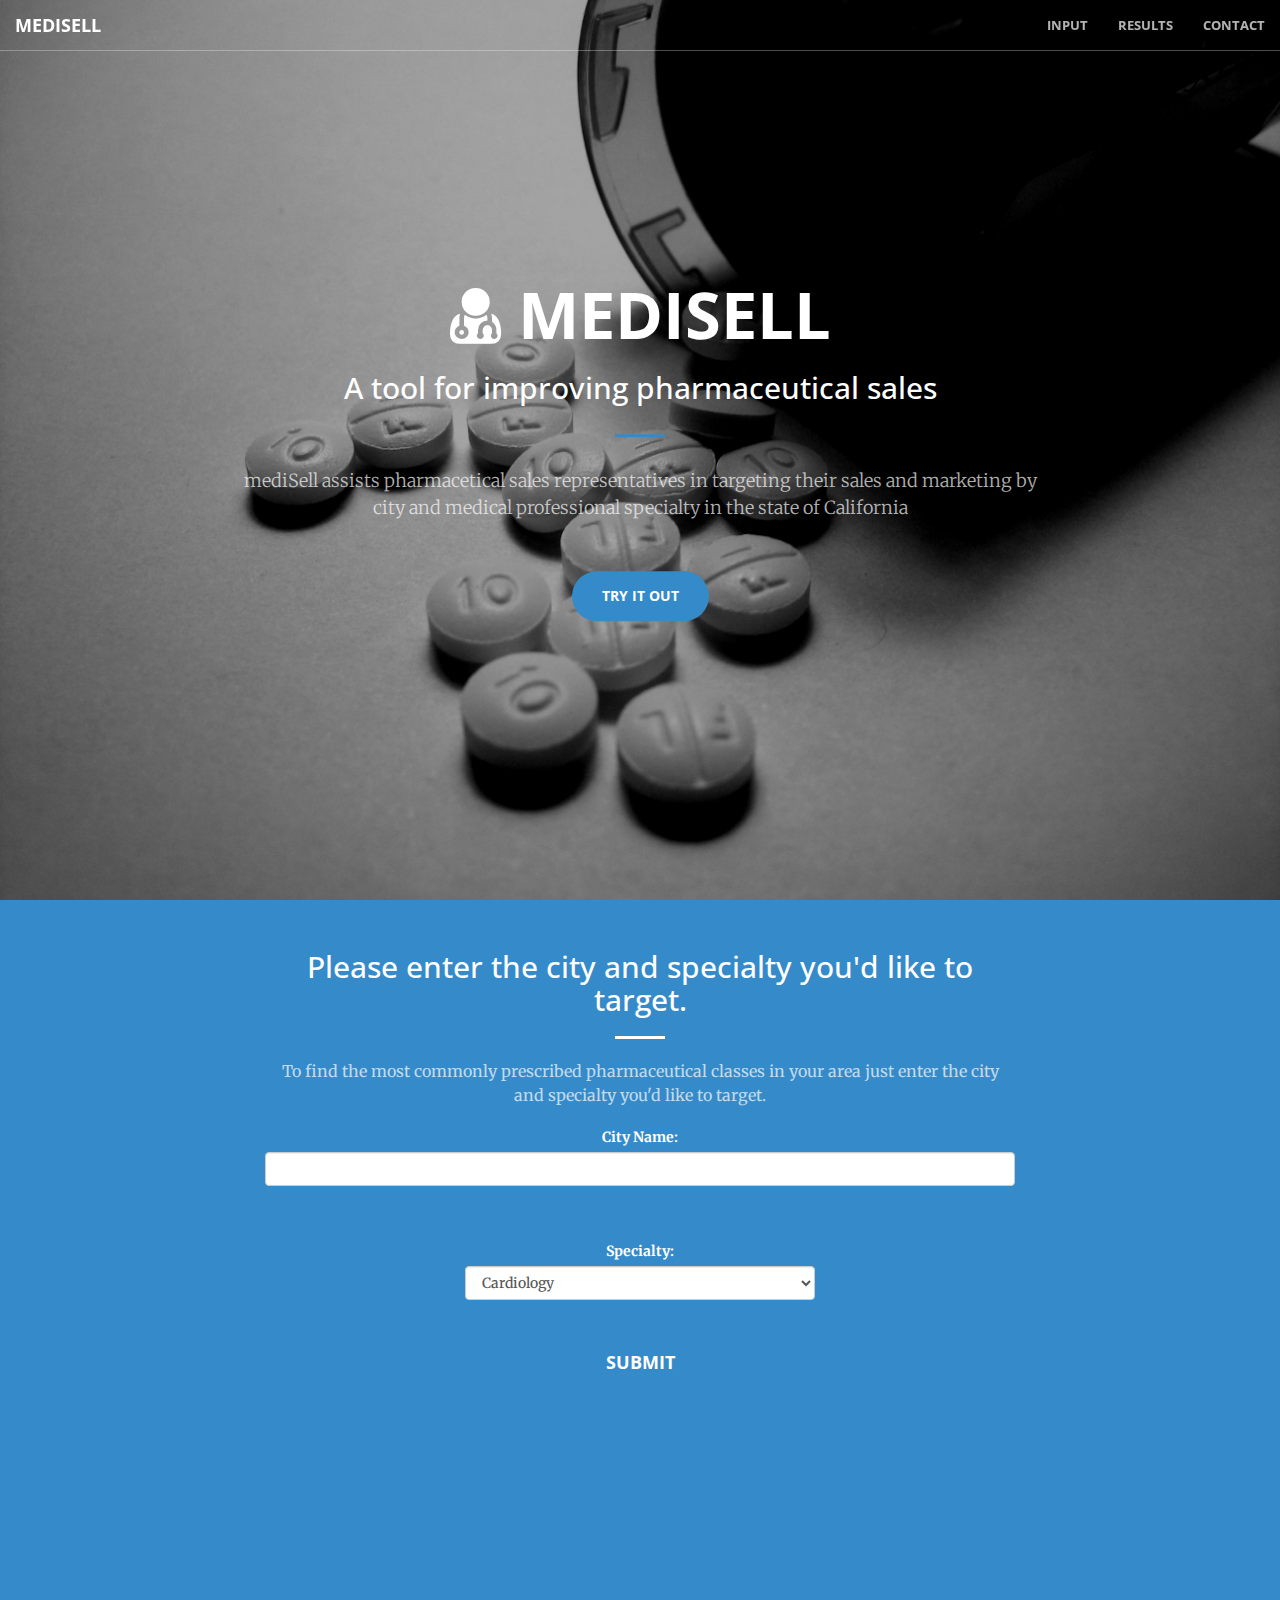
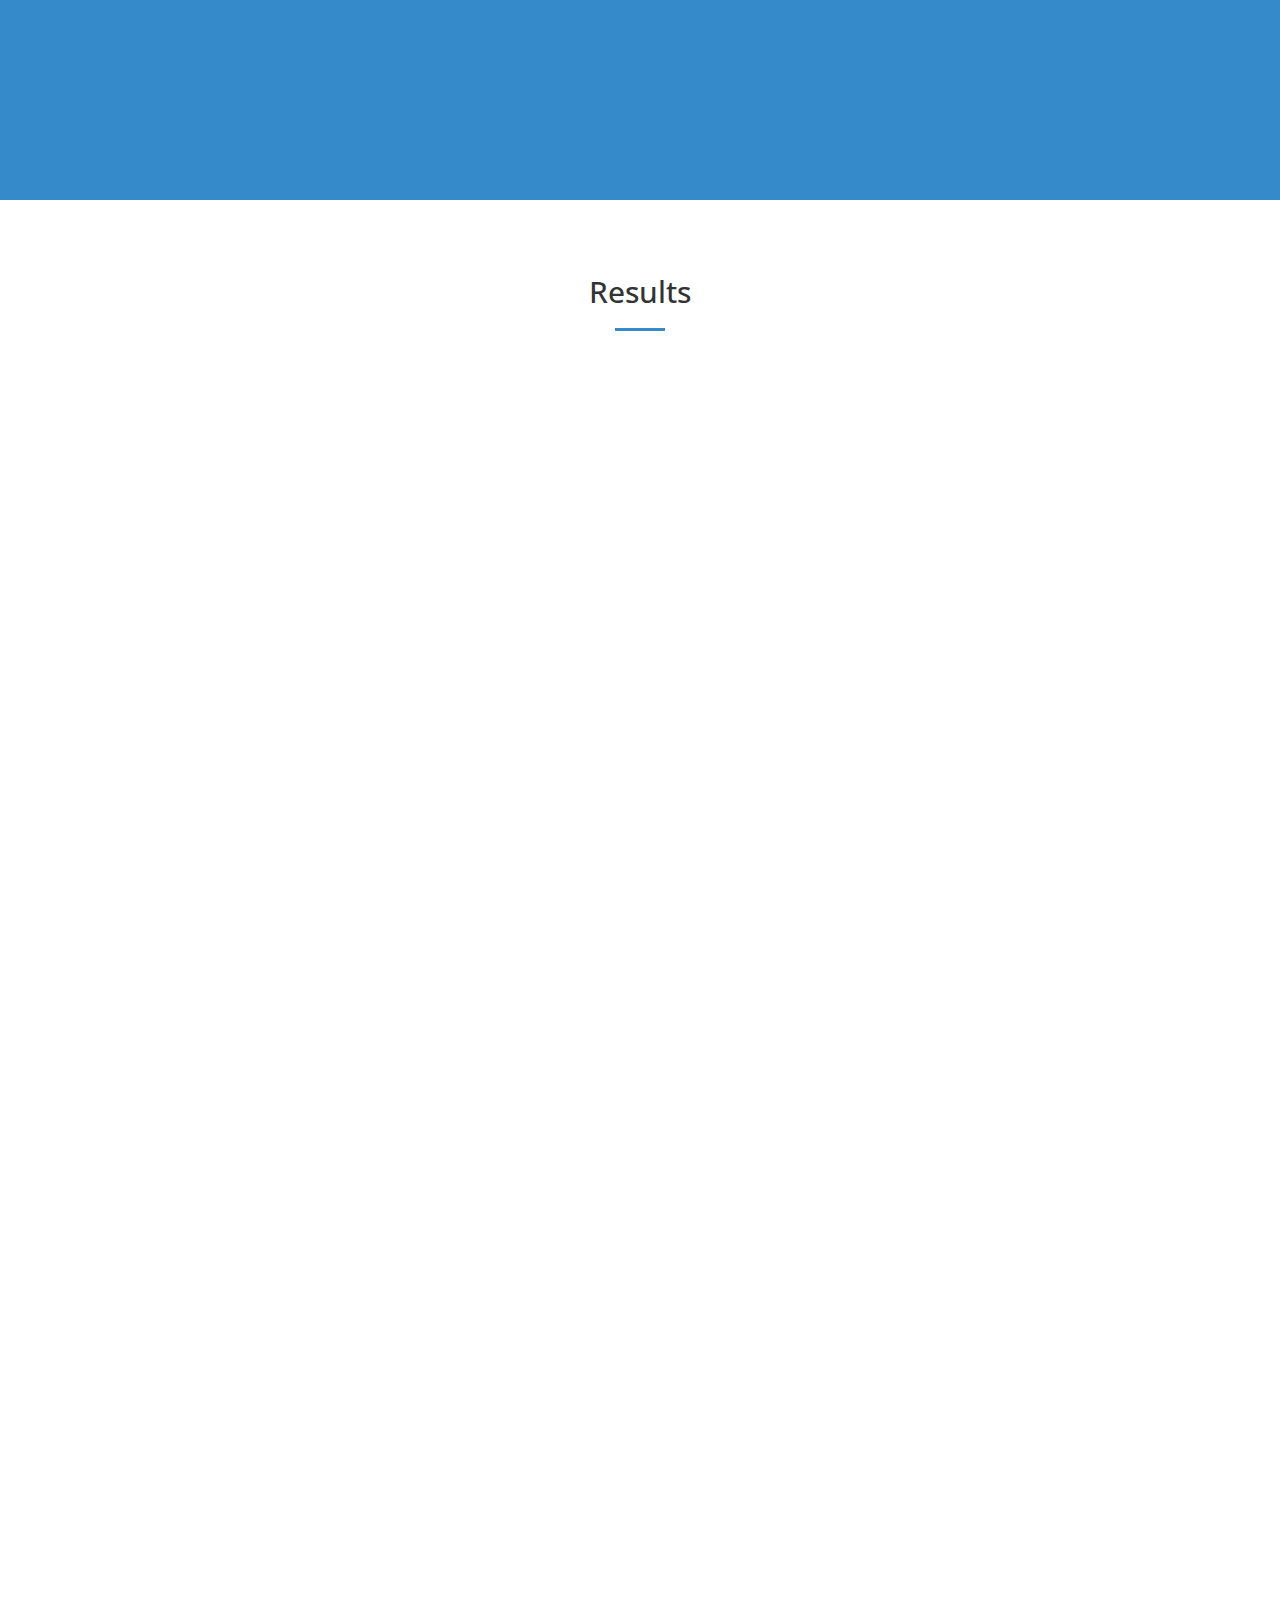
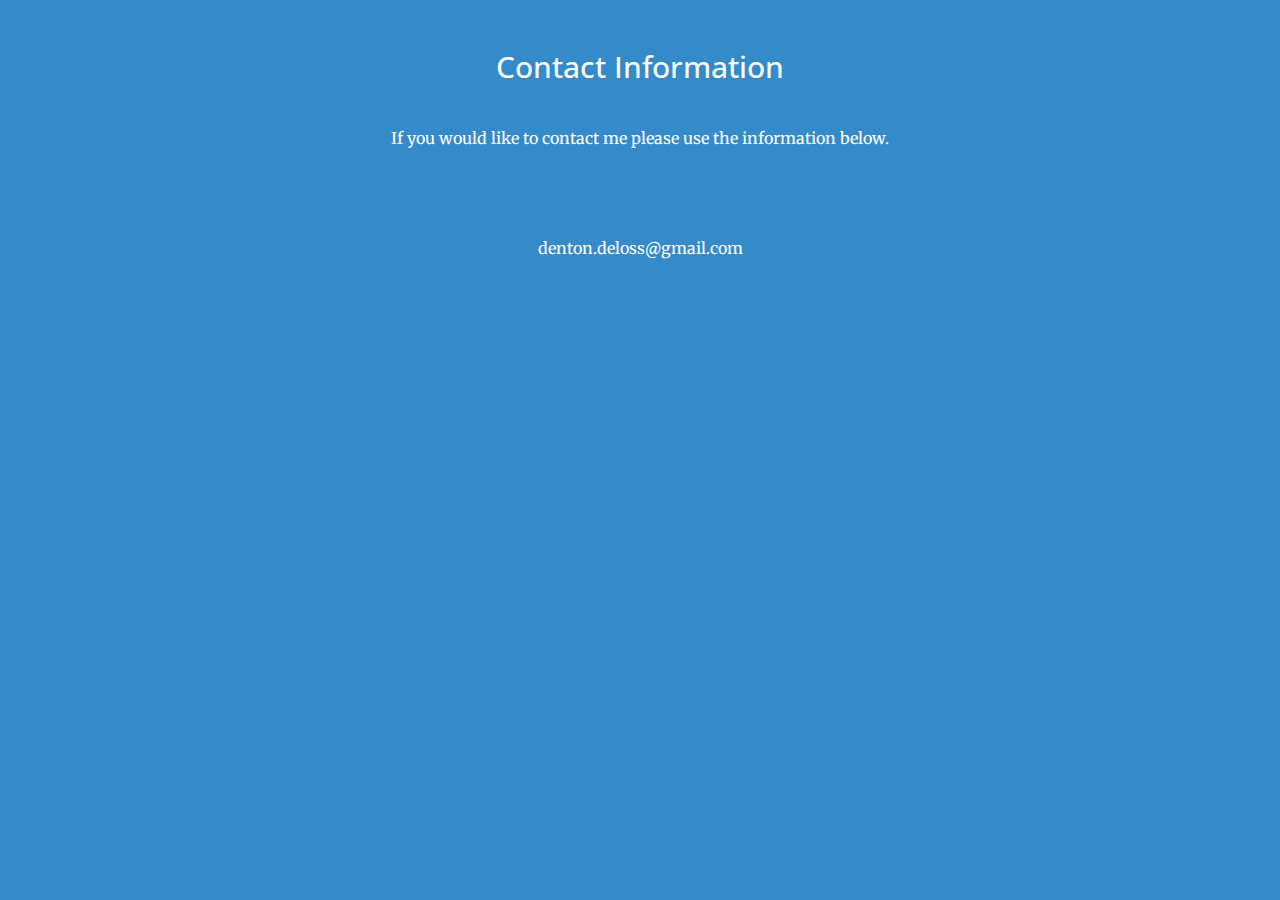
<file: templates/index.html>
<!DOCTYPE html>
<html lang="en">

<head>

    <meta charset="utf-8">
    <meta http-equiv="X-UA-Compatible" content="IE=edge">
    <meta name="viewport" content="width=device-width, initial-scale=1">
    <meta name="description" content="">
    <meta name="author" content="">

    <title>mediSell</title>

    <!-- Bootstrap Core CSS -->
    <link rel="stylesheet" href="../static/css/bootstrap.min.css" type="text/css">

    <!-- Custom Fonts -->
    <link href='http://fonts.googleapis.com/css?family=Open+Sans:300italic,400italic,600italic,700italic,800italic,400,300,600,700,800' rel='stylesheet' type='text/css'>
    <link href='http://fonts.googleapis.com/css?family=Merriweather:400,300,300italic,400italic,700,700italic,900,900italic' rel='stylesheet' type='text/css'>
    <link rel="stylesheet" href="../static/font-awesome/css/font-awesome.min.css" type="text/css">

    <!-- Plugin CSS -->
    <link rel="stylesheet" href="../static/css/animate.min.css" type="text/css">

    <!-- Custom CSS -->
    <link rel="stylesheet" href="../static/css/creative.css" type="text/css">

    <link href="../static/css/bootstrap-suggest.css" rel="stylesheet">

    <!-- HTML5 Shim and Respond.js IE8 support of HTML5 elements and media queries -->
    <!-- WARNING: Respond.js doesn't work if you view the page via file:// -->
    <!--[if lt IE 9]>
        <script src="https://oss.maxcdn.com/libs/html5shiv/3.7.0/html5shiv.js"></script>
        <script src="https://oss.maxcdn.com/libs/respond.js/1.4.2/respond.min.js"></script>
    <![endif]-->

</head>

<body id="page-top">

    <nav id="mainNav" class="navbar navbar-default navbar-fixed-top">
        <div class="container-fluid">
            <!-- Brand and toggle get grouped for better mobile display -->
            <div class="navbar-header">
                <button type="button" class="navbar-toggle collapsed" data-toggle="collapse" data-target="#bs-example-navbar-collapse-1">
                    <span class="sr-only">Toggle navigation</span>
                    <span class="icon-bar"></span>
                    <span class="icon-bar"></span>
                    <span class="icon-bar"></span>
                </button>
                <a class="navbar-brand page-scroll" href="#page-top">mediSell</a>
            </div>

            <!-- Collect the nav links, forms, and other content for toggling -->
            <div class="collapse navbar-collapse" id="bs-example-navbar-collapse-1">
                <ul class="nav navbar-nav navbar-right">
                    <li>
                        <a class="page-scroll" href="#input">Input</a>
                    </li>
                    <li>
                        <a class="page-scroll" href="#results">Results</a>
                    </li>
                    <li>
                        <a class="page-scroll" href="#contact">Contact</a>
                    </li>
                </ul>
            </div>
            <!-- /.navbar-collapse -->
        </div>
        <!-- /.container-fluid -->
    </nav>

    <header>
        <div class="header-content">
            <div class="header-content-inner">
		<h1><i class="fa fa-user-md"></i> mediSell <br></h1>
		<h2>A tool for improving pharmaceutical sales</h2>
                <hr>
                <p>mediSell assists pharmacetical sales representatives in targeting their sales and marketing by city and medical professional specialty in the state of California	</p>
                <a href="#input" class="btn btn-primary btn-xl page-scroll">Try it out</a>
            </div>
        </div>
    </header>

<section class="bg-primary" id="input">
    <div class="container">
        <div class="row">
            <div class="col-lg-8 col-lg-offset-2 text-center">
                <h2 class="section-heading">Please enter the city and specialty you'd like to target.</h2>
                <hr class="light">
                <p class="text-faded">To find the most commonly prescribed pharmaceutical classes in your area just enter the city and specialty you'd like to target.</p>
    <form role="form">
	  <div class="form-group">
	    <label for="inputcity">City Name:</label>
	    <input class="form-control" id="inputcity" type="text">
	  </div>
	</form>
</div>
</div>
<br>
<br>
<div class="col-lg-4 col-lg-offset-4 text-center">
<div class="select">
    <label for="specialtyselect">Specialty:</label>
    <select class="form-control" id="specialtyselect">
        <option value="Cardiology">Cardiology</option>
        <option value="Family Practice">Family Practice</option>
        <option value="Internal Medicine">Internal Medicine</option>
        <option value="Nurse Practitioner">Nurse Practitioner</option>
        <option value="Physician Assistant">Physician Assistant</option>
    </select>
</div>
    <br><br>
    <a href="#results" id="submitbutton" class="btn btn-primary btn-lg page-scroll">Submit</a>

</div>
</div>
</section>

    <section id="results">
        <div class="container">
            <div class="row">
                <div class="col-lg-12 text-center">
                    <h2 class="section-heading">Results</h2>
                    <hr class="primary">
                </div>
            </div>
        </div>
        <div class="container">
            <div class="row">
                <div class="col-lg-12 col-md-6 text-center">
                <div id="tablediv">
                </div>
                </div>
                </div>
        </div>
    </section>

    <section id="contact" class=bg-primary>
        <div class="container">
            <div class="row">
                <div class="col-lg-8 col-lg-offset-2 text-center">
                    <h2 class="section-heading">Contact Information</h2>
                    <hr class="primary">
                    <p>If you would like to contact me please use the information below.</p>
                </div>
	 	<div class="col-lg-8 col-lg-offset-2 text-center">
                    <i class="fa fa-envelope-o fa-3x wow bounceIn" data-wow-delay=".1s"></i>
                    <p><br><a href="mailto:denton.deloss@gmail.com">denton.deloss@gmail.com</a></p>
                </div>
            </div>
        </div>
    </section>

    <!-- jQuery -->
    <script src="../static/js/jquery.js"></script>

    <!-- Bootstrap Core JavaScript -->
    <script src="../static/js/bootstrap.min.js"></script>

    <!-- Plugin JavaScript -->
    <script src="../static/js/jquery.easing.min.js"></script>
    <script src="../static/js/jquery.fittext.js"></script>
    <script src="../static/js/wow.min.js"></script>

    <!-- Custom Theme JavaScript -->
    <script src="../static/js/creative.js"></script>

    <script>
    $("#submitbutton").click(
        function() {
            var city = $("#inputcity").val();
            var specialty = $("#specialtyselect").val();
            $("#tablediv").load("/createtable",{"city": city,"specialty":specialty})
        }
    )
    </script>

</body>

</html>
</file>
<file: static/css/creative.css>
/*!
 * Start Bootstrap - Creative Bootstrap Theme (http://startbootstrap.com)
 * Code licensed under the Apache License v2.0.
 * For details, see http://www.apache.org/licenses/LICENSE-2.0.
 */

html,
body {
    width: 100%;
    height: 100%;
}

body {
    font-family: Merriweather,'Helvetica Neue',Arial,sans-serif;
}

.table td {
   text-align: center;   
}

.table th {
   text-align: center;
}

hr {
    max-width: 50px;
    border-color: #358ac9;
    border-width: 3px;
}

hr.light {
    border-color: #fff;
}

a {
    color: #ffffff;
    -webkit-transition: all .35s;
    -moz-transition: all .35s;
    transition: all .35s;
}

a:hover,
a:focus {
    color: #eb3812;
}

h1,
h2,
h3,
h4,
h5,
h6 {
    font-family: 'Open Sans','Helvetica Neue',Arial,sans-serif;
}

p {
    margin-bottom: 20px;
    font-size: 16px;
    line-height: 1.5;
}

.bg-primary {
    background-color: #358ac9;
}

.bg-dark {
    color: #fff;
    background-color: #222;
}

.text-faded {
    color: rgba(255,255,255,.7);
}

section {
    padding: 50px 0;
    height: 100%;
}

aside {
    padding: 50px 0;
}

.no-padding {
    padding: 0;
}

.navbar-default {
    border-color: rgba(34,34,34,.05);
    font-family: 'Open Sans','Helvetica Neue',Arial,sans-serif;
    background-color: #fff;
    -webkit-transition: all .35s;
    -moz-transition: all .35s;
    transition: all .35s;
}

.navbar-default .navbar-header .navbar-brand {
    text-transform: uppercase;
    font-family: 'Open Sans','Helvetica Neue',Arial,sans-serif;
    font-weight: 700;
    color: #358ac9;
}

.navbar-default .navbar-header .navbar-brand:hover,
.navbar-default .navbar-header .navbar-brand:focus {
    color: #eb3812;
}

.navbar-default .nav > li>a,
.navbar-default .nav>li>a:focus {
    text-transform: uppercase;
    font-size: 13px;
    font-weight: 700;
    color: #222;
}

.navbar-default .nav > li>a:hover,
.navbar-default .nav>li>a:focus:hover {
    color: #358ac9;
}

.navbar-default .nav > li.active>a,
.navbar-default .nav>li.active>a:focus {
    color: #358ac9!important;
    background-color: transparent;
}

.navbar-default .nav > li.active>a:hover,
.navbar-default .nav>li.active>a:focus:hover {
    background-color: transparent;
}

@media(min-width:768px) {
    .navbar-default {
        border-color: rgba(255,255,255,.3);
        background-color: transparent;
    }

    .navbar-default .navbar-header .navbar-brand {
        color: rgba(255,255,255,.7);
    }

    .navbar-default .navbar-header .navbar-brand:hover,
    .navbar-default .navbar-header .navbar-brand:focus {
        color: #fff;
    }

    .navbar-default .nav > li>a,
    .navbar-default .nav>li>a:focus {
        color: rgba(255,255,255,.7);
    }

    .navbar-default .nav > li>a:hover,
    .navbar-default .nav>li>a:focus:hover {
        color: #fff;
    }

    .navbar-default.affix {
        border-color: rgba(34,34,34,.05);
        background-color: #fff;
    }

    .navbar-default.affix .navbar-header .navbar-brand {
        font-size: 14px;
        color: #358ac9;
    }

    .navbar-default.affix .navbar-header .navbar-brand:hover,
    .navbar-default.affix .navbar-header .navbar-brand:focus {
        color: #eb3812;
    }

    .navbar-default.affix .nav > li>a,
    .navbar-default.affix .nav>li>a:focus {
        color: #222;
    }

    .navbar-default.affix .nav > li>a:hover,
    .navbar-default.affix .nav>li>a:focus:hover {
        color: #358ac9;
    }
}

header {
    position: relative;
    width: 100%;
    min-height: auto;
    text-align: center;
    color: #fff;
    background-image: url(../img/header.jpg);
    background-position: center;
    -webkit-background-size: cover;
    -moz-background-size: cover;
    background-size: cover;
    -o-background-size: cover;
}

header .header-content {
    position: relative;
    width: 100%;
    padding: 100px 15px;
    text-align: center;
}

header .header-content .header-content-inner h1 {
    margin-top: 0;
    margin-bottom: 0;
    text-transform: uppercase;
    font-weight: 700;
}

header .header-content .header-content-inner hr {
    margin: 30px auto;
}

header .header-content .header-content-inner p {
    margin-bottom: 50px;
    font-size: 16px;
    font-weight: 300;
    color: rgba(255,255,255,.7);
}

@media(min-width:768px) {
    header {
        min-height: 100%;
    }

    header .header-content {
        position: absolute;
        top: 50%;
        padding: 0 50px;
        -webkit-transform: translateY(-50%);
        -ms-transform: translateY(-50%);
        transform: translateY(-50%);
    }

    header .header-content .header-content-inner {
        margin-right: auto;
        margin-left: auto;
        max-width: 1000px;
    }

    header .header-content .header-content-inner p {
        margin-right: auto;
        margin-left: auto;
        max-width: 80%;
        font-size: 18px;
    }
}

#results{
    margin: 25px;
    height: 150%
}

.section-heading {
    margin-top: 0;
}

.service-box {
    margin: 50px auto 0;
    max-width: 400px;
}

@media(min-width:992px) {
    .service-box {
        margin: 20px auto 0;
    }
}

.service-box p {
    margin-bottom: 0;
}

.portfolio-box {
    display: block;
    position: relative;
    margin: 0 auto;
    max-width: 650px;
}

.portfolio-box .portfolio-box-caption {
    display: block;
    position: absolute;
    bottom: 0;
    width: 100%;
    height: 100%;
    text-align: center;
    color: #fff;
    opacity: 0;
    background: rgba(240,95,64,.9);
    -webkit-transition: all .35s;
    -moz-transition: all .35s;
    transition: all .35s;
}

.portfolio-box .portfolio-box-caption .portfolio-box-caption-content {
    position: absolute;
    top: 50%;
    width: 100%;
    text-align: center;
    transform: translateY(-50%);
}

.portfolio-box .portfolio-box-caption .portfolio-box-caption-content .project-category,
.portfolio-box .portfolio-box-caption .portfolio-box-caption-content .project-name {
    padding: 0 15px;
    font-family: 'Open Sans','Helvetica Neue',Arial,sans-serif;
}

.portfolio-box .portfolio-box-caption .portfolio-box-caption-content .project-category {
    text-transform: uppercase;
    font-size: 14px;
    font-weight: 600;
}

.portfolio-box .portfolio-box-caption .portfolio-box-caption-content .project-name {
    font-size: 18px;
}

.portfolio-box:hover .portfolio-box-caption {
    opacity: 1;
}

@media(min-width:768px) {
    .portfolio-box .portfolio-box-caption .portfolio-box-caption-content .project-category {
        font-size: 16px;
    }

    .portfolio-box .portfolio-box-caption .portfolio-box-caption-content .project-name {
        font-size: 22px;
    }
}

.call-to-action h2 {
    margin: 0 auto 20px;
}

.text-primary {
    color: #358ac9;
}

.no-gutter > [class*=col-] {
    padding-right: 0;
    padding-left: 0;
}

.btn-default {
    border-color: #fff;
    color: #222;
    background-color: #fff;
    -webkit-transition: all .35s;
    -moz-transition: all .35s;
    transition: all .35s;
}

.btn-default:hover{
  background-color: #286998;
}
.btn-default:focus,
.btn-default.focus,
.btn-default:active,
.btn-default.active,
.open > .dropdown-toggle.btn-default {
    border-color: #ededed;
    color: #222;
    background-color: #f2f2f2;
}

.btn-default:active,
.btn-default.active,
.open > .dropdown-toggle.btn-default {
    background-image: none;
}

.btn-default.disabled,
.btn-default[disabled],
fieldset[disabled] .btn-default,
.btn-default.disabled:hover,
.btn-default[disabled]:hover,
fieldset[disabled] .btn-default:hover,
.btn-default.disabled:focus,
.btn-default[disabled]:focus,
fieldset[disabled] .btn-default:focus,
.btn-default.disabled.focus,
.btn-default[disabled].focus,
fieldset[disabled] .btn-default.focus,
.btn-default.disabled:active,
.btn-default[disabled]:active,
fieldset[disabled] .btn-default:active,
.btn-default.disabled.active,
.btn-default[disabled].active,
fieldset[disabled] .btn-default.active {
    border-color: #fff;
    background-color: #fff;
}

.btn-default .badge {
    color: #fff;
    background-color: #222;
}

.btn-primary {
    border-color: #358ac9;
    color: #fff;
    background-color: #358ac9;
    -webkit-transition: all .35s;
    -moz-transition: all .35s;
    transition: all .35s;
}

.btn-primary:hover,
.btn-primary:focus,
.btn-primary.focus,
.btn-primary:active,
.btn-primary.active,
.open > .dropdown-toggle.btn-primary {
    border-color: #2d76ab;
    color: #fff;
    background-color: #358ac9;
}

.btn-primary:active,
.btn-primary.active,
.open > .dropdown-toggle.btn-primary {
    background-image: none;
}

.btn-primary.disabled,
.btn-primary[disabled],
fieldset[disabled] .btn-primary,
.btn-primary.disabled:hover,
.btn-primary[disabled]:hover,
fieldset[disabled] .btn-primary:hover,
.btn-primary.disabled:focus,
.btn-primary[disabled]:focus,
fieldset[disabled] .btn-primary:focus,
.btn-primary.disabled.focus,
.btn-primary[disabled].focus,
fieldset[disabled] .btn-primary.focus,
.btn-primary.disabled:active,
.btn-primary[disabled]:active,
fieldset[disabled] .btn-primary:active,
.btn-primary.disabled.active,
.btn-primary[disabled].active,
fieldset[disabled] .btn-primary.active {
    border-color: #358ac9;
    background-color: #358ac9;
}

.btn-primary .badge {
    color: #358ac9;
    background-color: #fff;
}

.btn {
    border: 0;
    border-radius: 300px;
    text-transform: uppercase;
    font-family: 'Open Sans','Helvetica Neue',Arial,sans-serif;
    font-weight: 700;
}

.btn-xl {
    padding: 15px 30px;
}

::-moz-selection {
    text-shadow: none;
    color: #fff;
    background: #222;
}

::selection {
    text-shadow: none;
    color: #fff;
    background: #222;
}

img::selection {
    color: #fff;
    background: 0 0;
}

img::-moz-selection {
    color: #fff;
    background: 0 0;
}

body {
    webkit-tap-highlight-color: #222;
}
</file>
